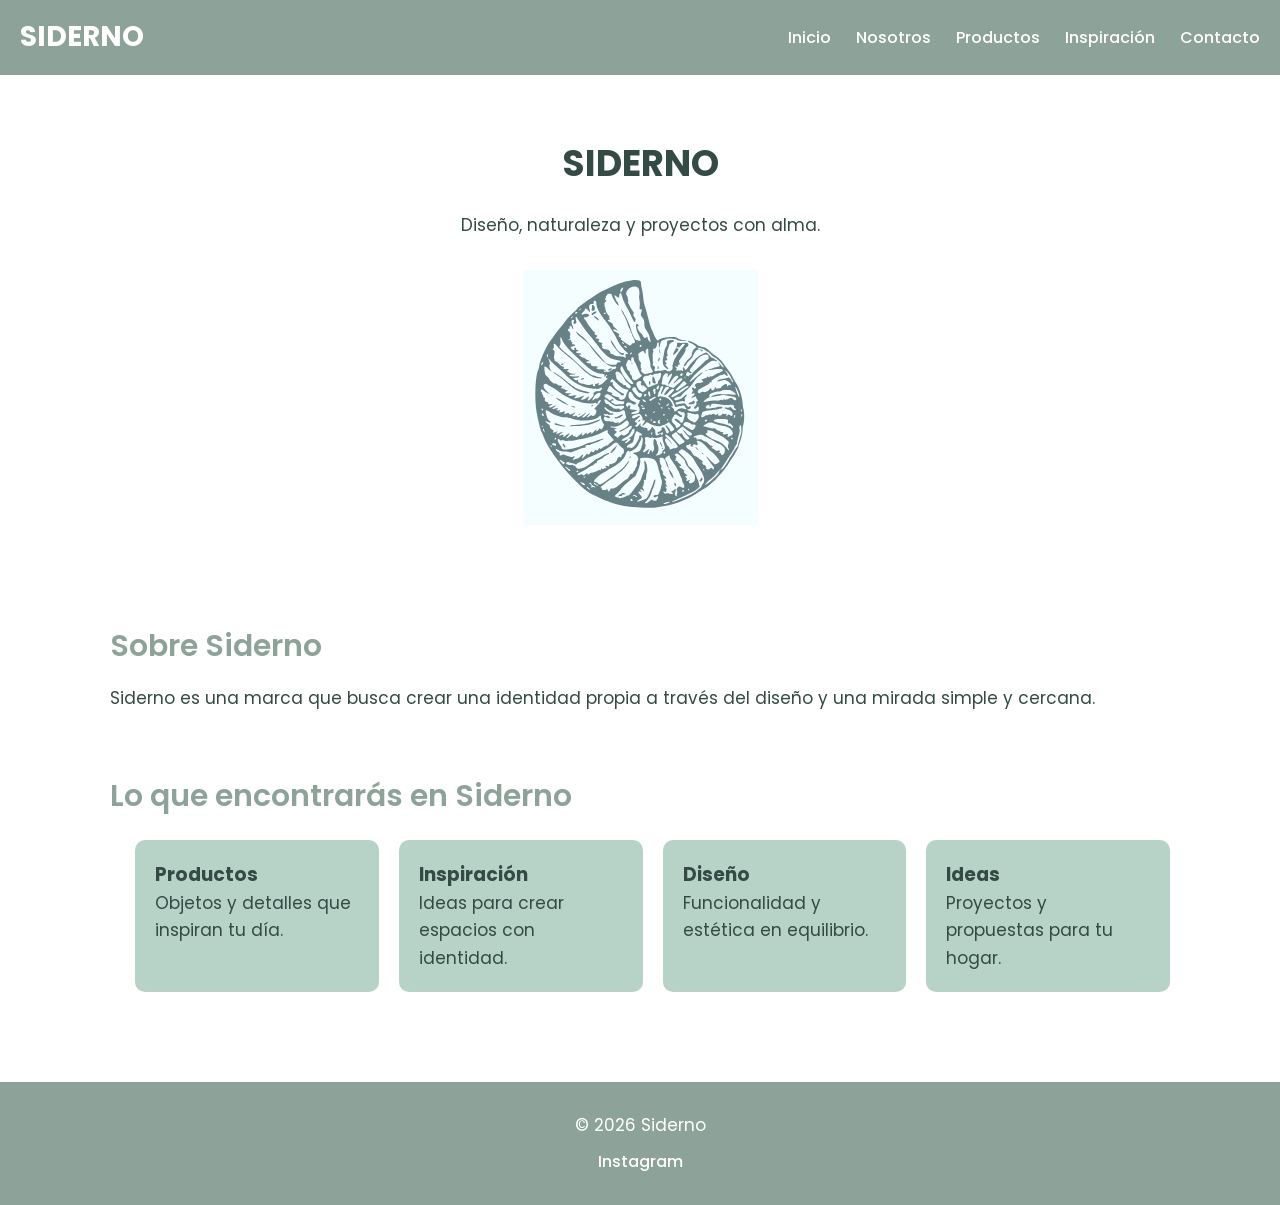
<file: index.html>
<!DOCTYPE html>
<html lang="es">

<head>
    <meta charset="UTF-8">
    <meta name="viewport" content="width=device-width, initial-scale=1.0">

    <title>Siderno</title>

    <!-- Tipografía Google Fonts -->
    <link rel="preconnect" href="https://fonts.googleapis.com">
    <link rel="preconnect" href="https://fonts.gstatic.com" crossorigin>
    <link href="https://fonts.googleapis.com/css2?family=Poppins:wght@300;400;500;600;700&display=swap" rel="stylesheet">

    <!-- Hoja de estilos -->
    <link rel="stylesheet" href="styles/styles.css">
</head>

<body>

    <!-- ENCABEZADO Y NAVEGACIÓN -->
    <header>
        <p class="logo">SIDERNO</p>

        <nav>
            <ul>
                <li><a href="index.html">Inicio</a></li>
                <li><a href="pages/nosotros.html">Nosotros</a></li>
                <li><a href="pages/productos.html">Productos</a></li>
                <li><a href="pages/inspiracion.html">Inspiración</a></li>
                <li><a href="pages/contacto.html">Contacto</a></li>
            </ul>
        </nav>
    </header>

    <main>

        <!-- PRESENTACIÓN PRINCIPAL -->
        <section class="hero">
            <div class="hero-contenido">
                <h1>SIDERNO</h1>
                <p>Diseño, naturaleza y proyectos con alma.</p>
            </div>
<img src="./Siderno%20logo.png" alt="Logo de Siderno">
        </section>

        <!-- PRESENTACIÓN DE LA MARCA -->
        <section class="sobre-siderno">
            <h2>Sobre Siderno</h2>

            <p>
                Siderno es una marca que busca crear una identidad propia
                a través del diseño y una mirada simple y cercana.
            </p>
        </section>

        <!-- CATEGORÍAS -->
        <section class="categorias">
            <h2>Lo que encontrarás en Siderno</h2>

            <ul class="grilla-categorias">
                <li>
                    <h3>Productos</h3>
                    <p>Objetos y detalles que inspiran tu día.</p>
                </li>

                <li>
                    <h3>Inspiración</h3>
                    <p>Ideas para crear espacios con identidad.</p>
                </li>

                <li>
                    <h3>Diseño</h3>
                    <p>Funcionalidad y estética en equilibrio.</p>
                </li>

                <li>
                    <h3>Ideas</h3>
                    <p>Proyectos y propuestas para tu hogar.</p>
                </li>
            </ul>
        </section>

    </main>

    <!-- PIE DE PÁGINA -->
    <footer>
        <p>© 2026 Siderno</p>

        <nav>
            <ul>
                <li>
                    <a href="https://www.instagram.com/siderno.ar/">Instagram</a>
                </li>
            </ul>
        </nav>
    </footer>

</body>

</html>
</file>
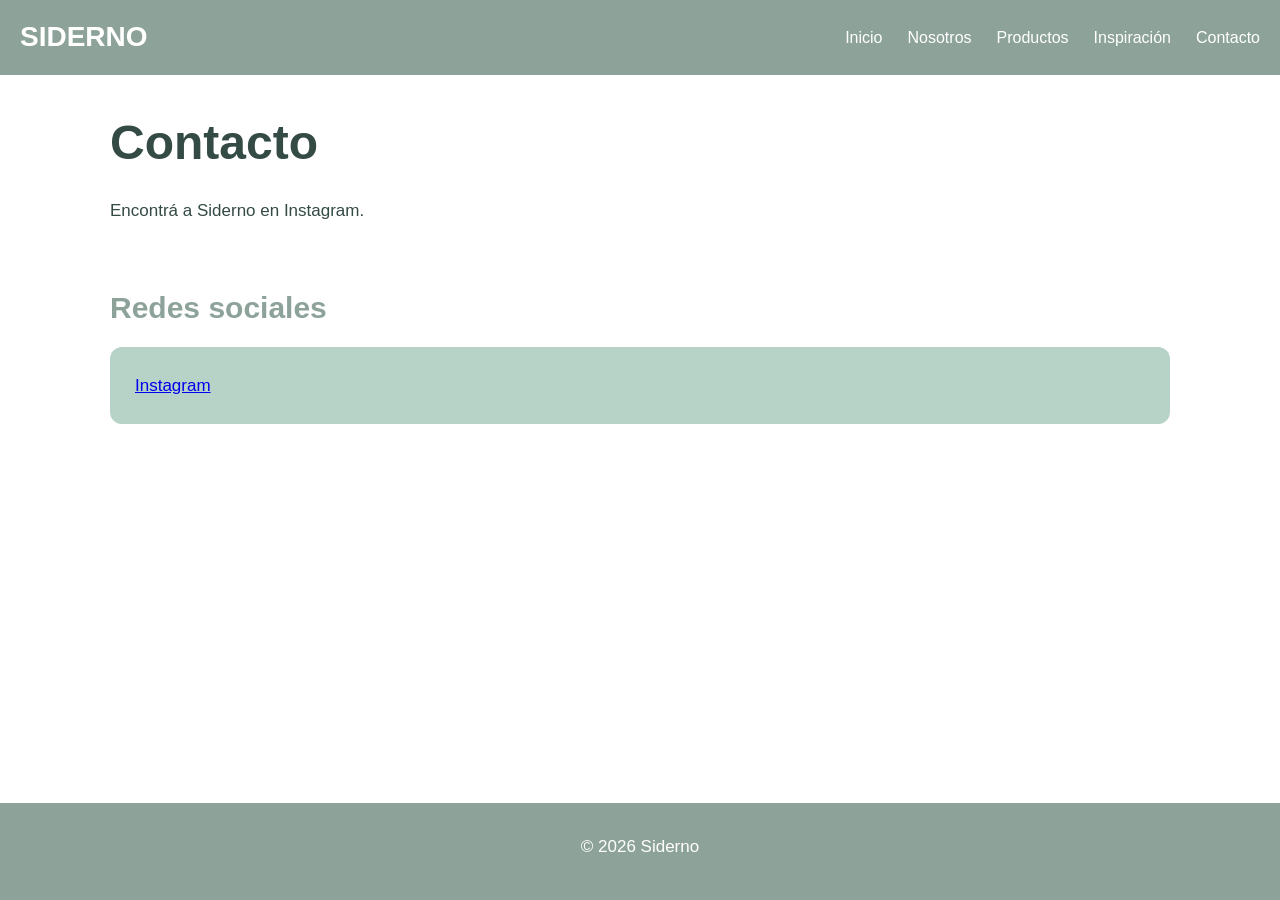
<file: pages/contacto.html>
<!DOCTYPE html>
<html lang="es">

<head>
    <meta charset="UTF-8">
    <meta name="viewport" content="width=device-width, initial-scale=1.0">
    <title>Contacto | Siderno</title>
    <link rel="stylesheet" href="../styles/styles.css">
</head>

<body>

   <header>
   <a href="../index.html" class="logo">SIDERNO</a>

    <nav>
        <ul>
            <li><a href="../index.html">Inicio</a></li>
            <li><a href="nosotros.html">Nosotros</a></li>
            <li><a href="productos.html">Productos</a></li>
            <li><a href="inspiracion.html">Inspiración</a></li>
            <li><a href="contacto.html">Contacto</a></li>
        </ul>
    </nav>
</header>

    <main>

        <section>
            <h1>Contacto</h1>
            <p>Encontrá a Siderno en Instagram.</p>
        </section>

        <section>
            <h2>Redes sociales</h2>

            <article>
                <p>
                    <a href="https://www.instagram.com/siderno.ar/">Instagram</a>
                </p>
            </article>
        </section>

    </main>

    <footer>
        <p>© 2026 Siderno</p>
    </footer>

</body>

</html>
</file>
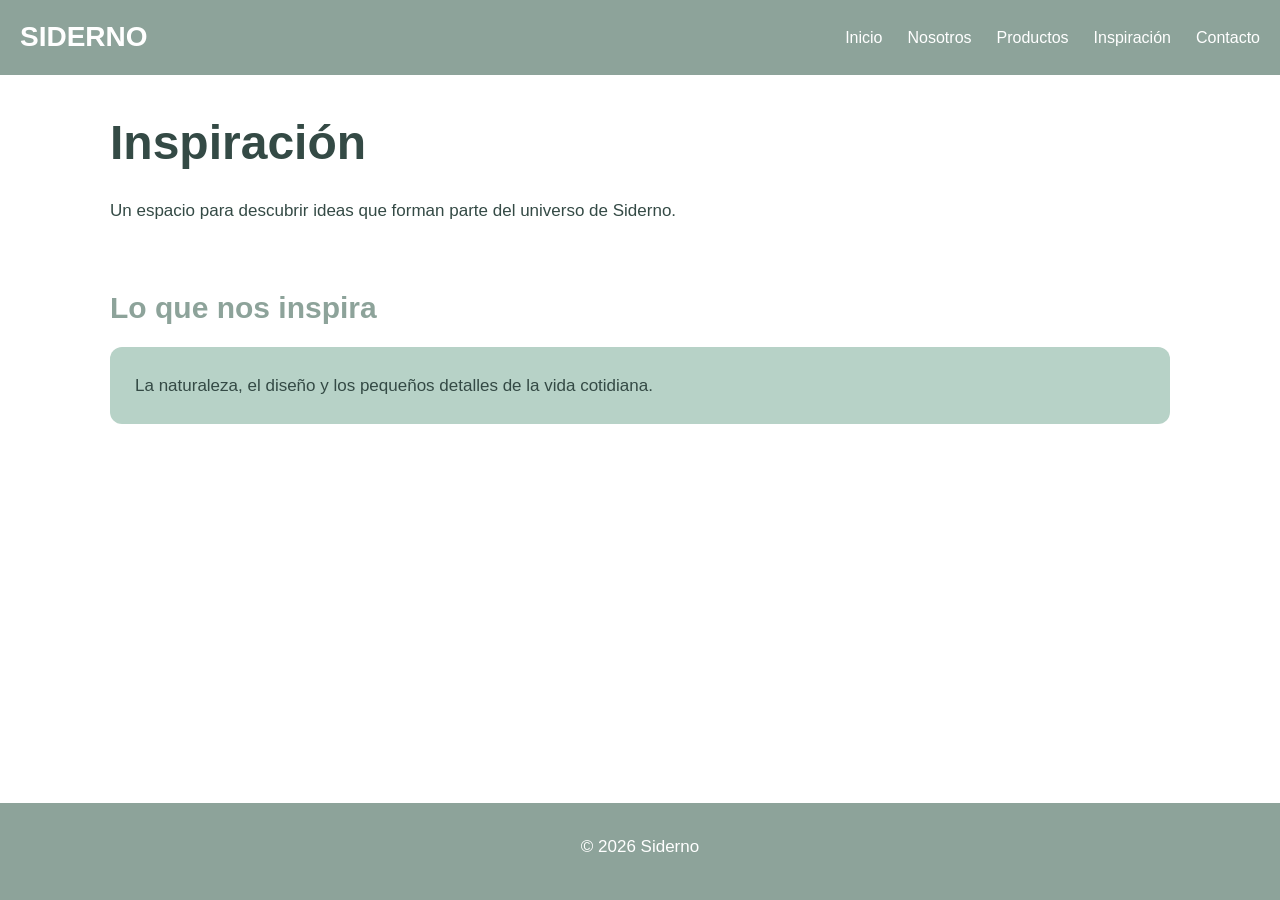
<file: pages/inspiracion.html>
<!DOCTYPE html>
<html lang="es">

<head>
    <meta charset="UTF-8">
    <meta name="viewport" content="width=device-width, initial-scale=1.0">
    <title>Inspiración | Siderno</title>
<link rel="stylesheet" href="../styles/styles.css"></head>

<body>

   <header>
 <a href="../index.html" class="logo">SIDERNO</a>

    <nav>
        <ul>
            <li><a href="../index.html">Inicio</a></li>
            <li><a href="nosotros.html">Nosotros</a></li>
            <li><a href="productos.html">Productos</a></li>
            <li><a href="inspiracion.html">Inspiración</a></li>
            <li><a href="contacto.html">Contacto</a></li>
        </ul>
    </nav>
</header>

    <main>

        <section>
            <h1>Inspiración</h1>
            <p>Un espacio para descubrir ideas que forman parte del universo de Siderno.</p>
        </section>

        <section>
            <h2>Lo que nos inspira</h2>

            <article>
                <p>La naturaleza, el diseño y los pequeños detalles de la vida cotidiana.</p>
            </article>
        </section>

    </main>

    <footer>
        <p>© 2026 Siderno</p>
    </footer>

</body>

</html>
</file>
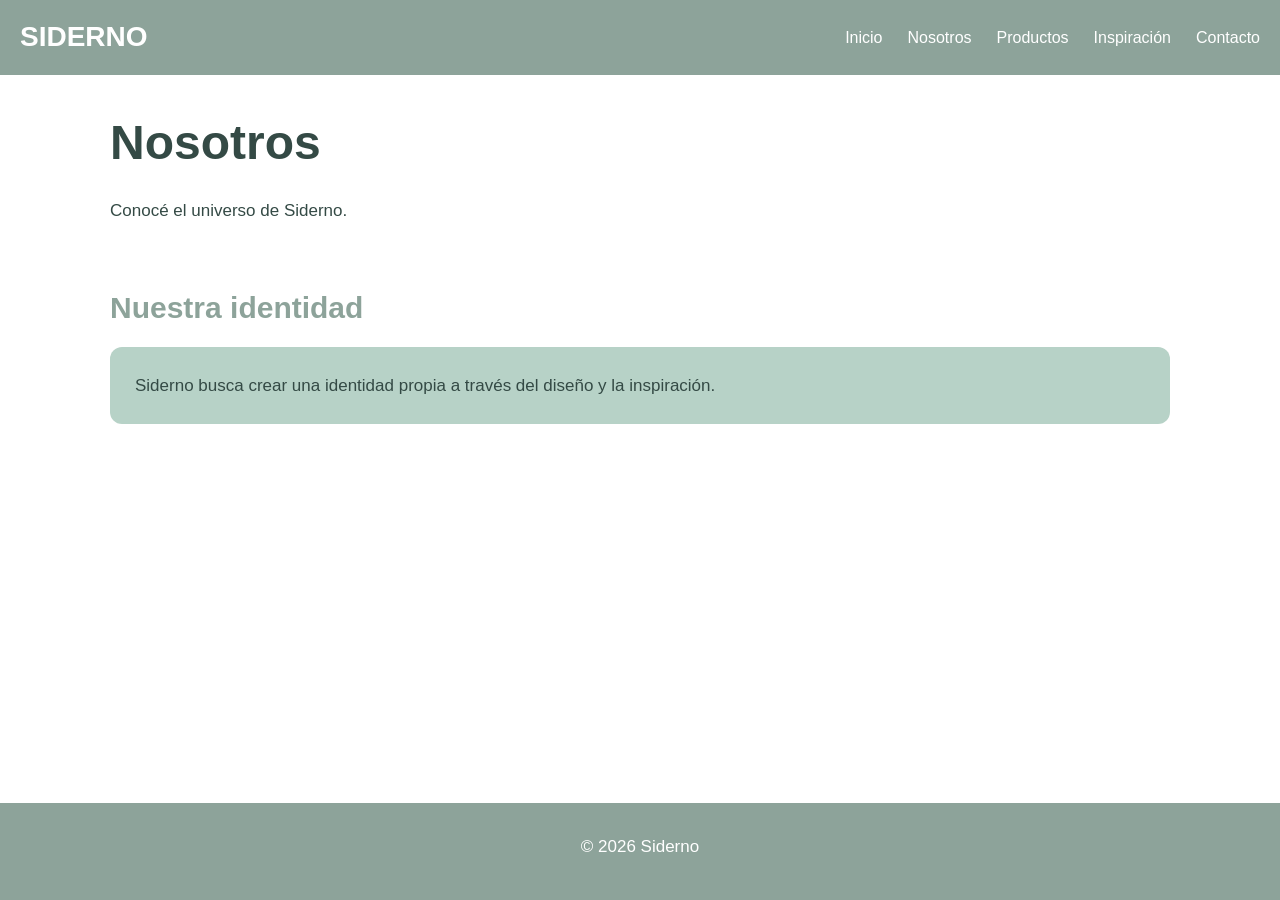
<file: pages/nosotros.html>
<!DOCTYPE html>
<html lang="es">

<head>
    <meta charset="UTF-8">
    <meta name="viewport" content="width=device-width, initial-scale=1.0">
    <title>Nosotros | Siderno</title>
<link rel="stylesheet" href="../styles/styles.css"></head>

<body>

   <header>
  <a href="../index.html" class="logo">SIDERNO</a>
    <nav>
        <ul>
            <li><a href="../index.html">Inicio</a></li>
            <li><a href="nosotros.html">Nosotros</a></li>
            <li><a href="productos.html">Productos</a></li>
            <li><a href="inspiracion.html">Inspiración</a></li>
            <li><a href="contacto.html">Contacto</a></li>
        </ul>
    </nav>
</header>
    <main>

        <section>
            <h1>Nosotros</h1>
            <p>Conocé el universo de Siderno.</p>
        </section>

        <section>
            <h2>Nuestra identidad</h2>

            <article>
                <p>Siderno busca crear una identidad propia a través del diseño y la inspiración.</p>
            </article>
        </section>

    </main>

    <footer>
        <p>© 2026 Siderno</p>
    </footer>

</body>

</html>
</file>
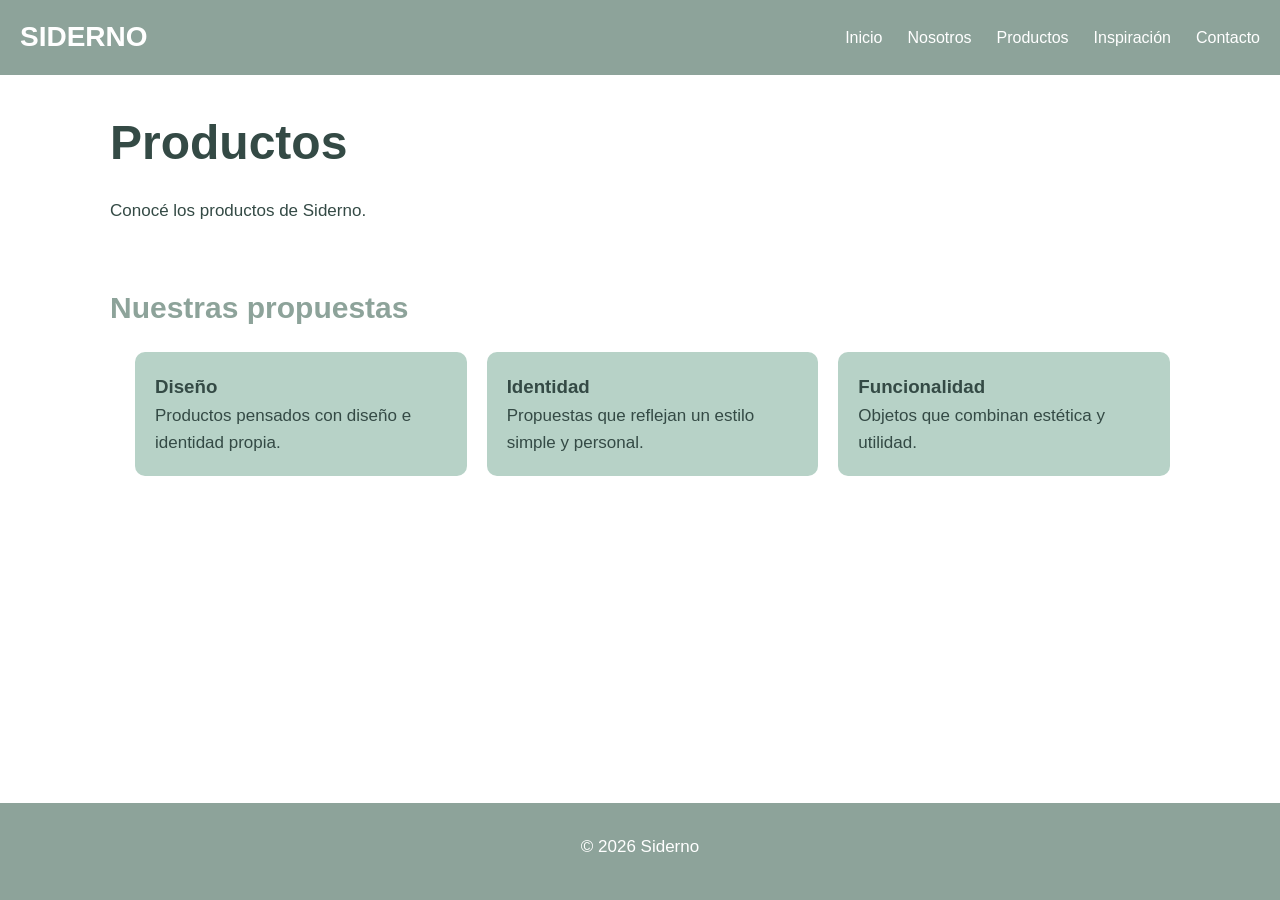
<file: pages/productos.html>
<!DOCTYPE html>
<html lang="es">

<head>
    <meta charset="UTF-8">
    <title>Productos | Siderno</title>
<link rel="stylesheet" href="../styles/styles.css"></head>

<body>

   <header>
 <a href="../index.html" class="logo">SIDERNO</a>

    <nav>
        <ul>
            <li><a href="../index.html">Inicio</a></li>
            <li><a href="nosotros.html">Nosotros</a></li>
            <li><a href="productos.html">Productos</a></li>
            <li><a href="inspiracion.html">Inspiración</a></li>
            <li><a href="contacto.html">Contacto</a></li>
        </ul>
    </nav>
</header>

    <main>

        <section>
            <h1>Productos</h1>
            <p>Conocé los productos de Siderno.</p>
        </section>

       <section>
    <h2>Nuestras propuestas</h2>

    <ul class="grilla-productos">
        <li>
            <h3>Diseño</h3>
            <p>Productos pensados con diseño e identidad propia.</p>
        </li>

        <li>
            <h3>Identidad</h3>
            <p>Propuestas que reflejan un estilo simple y personal.</p>
        </li>

        <li>
            <h3>Funcionalidad</h3>
            <p>Objetos que combinan estética y utilidad.</p>
        </li>
    </ul>
</section>
        </section>

    </main>

    <footer>
        <p>© 2026 Siderno</p>
    </footer>

</body>

</html>
</file>
<file: styles/styles.css>
/* =========================
   1. ESTILOS GENERALES
========================= */

* {
    margin: 0;
    padding: 0;
    box-sizing: border-box;
}

body {
    font-family: 'Poppins', sans-serif;
    background-color: #FFFFFF;
    color: #344A45;
    line-height: 1.6;
    min-height: 100vh;
    display: flex;
    flex-direction: column;
}

/* =========================
   2. HEADER Y NAVEGACIÓN
========================= */

header {
    display: flex;
    flex-direction: row;
    align-items: center;
    justify-content: space-between;
    flex-wrap: wrap;
    background-color: #8DA39A;
    padding: 15px 20px;
}

header .logo {
    font-size: 28px;
    font-weight: 700;
    color: #FFFFFF;
    text-transform: uppercase;
    text-decoration: none;
}

nav ul {
    list-style: none;
    display: flex;
    gap: 25px;
    margin-top: 0;
}

nav a {
    text-decoration: none;
    color: #FFFFFF;
    font-weight: 500;
}

nav a:hover {
    color: #D27243;
}


/* =========================
   3. CONTENIDO PRINCIPAL
========================= */

main {
    max-width: 1100px;
    width: 100%;
    margin: 0 auto;
    padding: 30px 20px;
    flex: 1;
}

section {
    margin-bottom: 60px;
}

h1 {
    font-size: 48px;
    font-weight: 700;
    color: #344A45;
    margin-bottom: 15px;
}

h2 {
    font-size: 30px;
    font-weight: 600;
    color: #8DA39A;
    margin-bottom: 15px;
}

p {
    font-size: 17px;
}

/* =========================
   4. PRESENTACIÓN
========================= */

.hero {
    text-align: center;
    padding: 30px 10px;
}

.hero h1 {
    font-size: 36px;
    margin-bottom: 20px;
}

.hero p {
    font-size: 17px;
}

.hero img {
    margin-top: 30px;
    max-width: 100%;
}
/* =========================
   5. SECCIONES Y ARTÍCULOS
========================= */

article {
    background-color: #B7D2C7;
    padding: 25px;
    border-radius: 12px;
}

section ul {
    padding-left: 25px;
}

/* =========================
   5. GRILLA DE CATEGORÍAS
========================= */

.grilla-categorias {
    list-style: none;
    display: grid;
    grid-template-areas:
        "productos"
        "inspiracion"
        "diseno"
        "ideas";
    grid-template-columns: 1fr;
    gap: 20px;
    margin-top: 20px;
}

.grilla-categorias li {
    background-color: #B7D2C7;
    padding: 20px;
    border-radius: 10px;
}

.grilla-categorias li:nth-child(1) {
    grid-area: productos;
}

.grilla-categorias li:nth-child(2) {
    grid-area: inspiracion;
}

.grilla-categorias li:nth-child(3) {
    grid-area: diseno;
}

.grilla-categorias li:nth-child(4) {
    grid-area: ideas;
}
/* GRILLA DE PRODUCTOS */

.grilla-productos {
    list-style: none;
    display: grid;
    grid-template-areas:
        "diseno"
        "identidad"
        "funcionalidad";
    grid-template-columns: 1fr;
    gap: 20px;
    margin-top: 20px;
}

.grilla-productos li {
    background-color: #B7D2C7;
    padding: 20px;
    border-radius: 10px;
}

.grilla-productos li:nth-child(1) {
    grid-area: diseno;
}

.grilla-productos li:nth-child(2) {
    grid-area: identidad;
}

.grilla-productos li:nth-child(3) {
    grid-area: funcionalidad;
}
figure {
    margin-top: 20px;
}

figure img {
    display: block;
    width: 100%;
    max-width: 700px;
    border-radius: 12px;
}

figcaption {
    margin-top: 10px;
    font-style: italic;
}

/* =========================
   6. FOOTER
========================= */

footer {
    background-color: #8DA39A;
    padding: 30px 40px;
    text-align: center;
    color: #FFFFFF;
}

footer p {
    margin-bottom: 10px;
}

footer nav ul {
    justify-content: center;
    margin-top: 0;
}

footer a {
    color: #FFFFFF;
}

/* =========================
   7. DISEÑO RESPONSIVE
========================= */

/* CELULARES Y TABLETS */

@media (max-width: 768px) {
    header {
        flex-direction: column;
        align-items: center;
        gap: 15px;
        padding: 20px;
    }

    nav ul {
        flex-direction: row;
        flex-wrap: wrap;
        justify-content: center;
        gap: 12px;
    }

    main {
        padding: 40px 20px;
    }

    h1 {
        font-size: 38px;
    }

    h2 {
        font-size: 26px;
    }

    footer {
        padding: 25px 20px;
    }
}

/* ESCRITORIO */

/* ESCRITORIO */

@media (min-width: 1024px) {
    header {
        flex-direction: row;
        justify-content: space-between;
    }

    nav ul {
        flex-direction: row;
        gap: 25px;
    }

    .grilla-categorias {
        grid-template-areas:
            "productos inspiracion diseno ideas";
        grid-template-columns: repeat(4, 1fr);
    }

    .grilla-productos {
        grid-template-areas:
            "diseno identidad funcionalidad";
        grid-template-columns: repeat(3, 1fr);
    }
}
</file>
